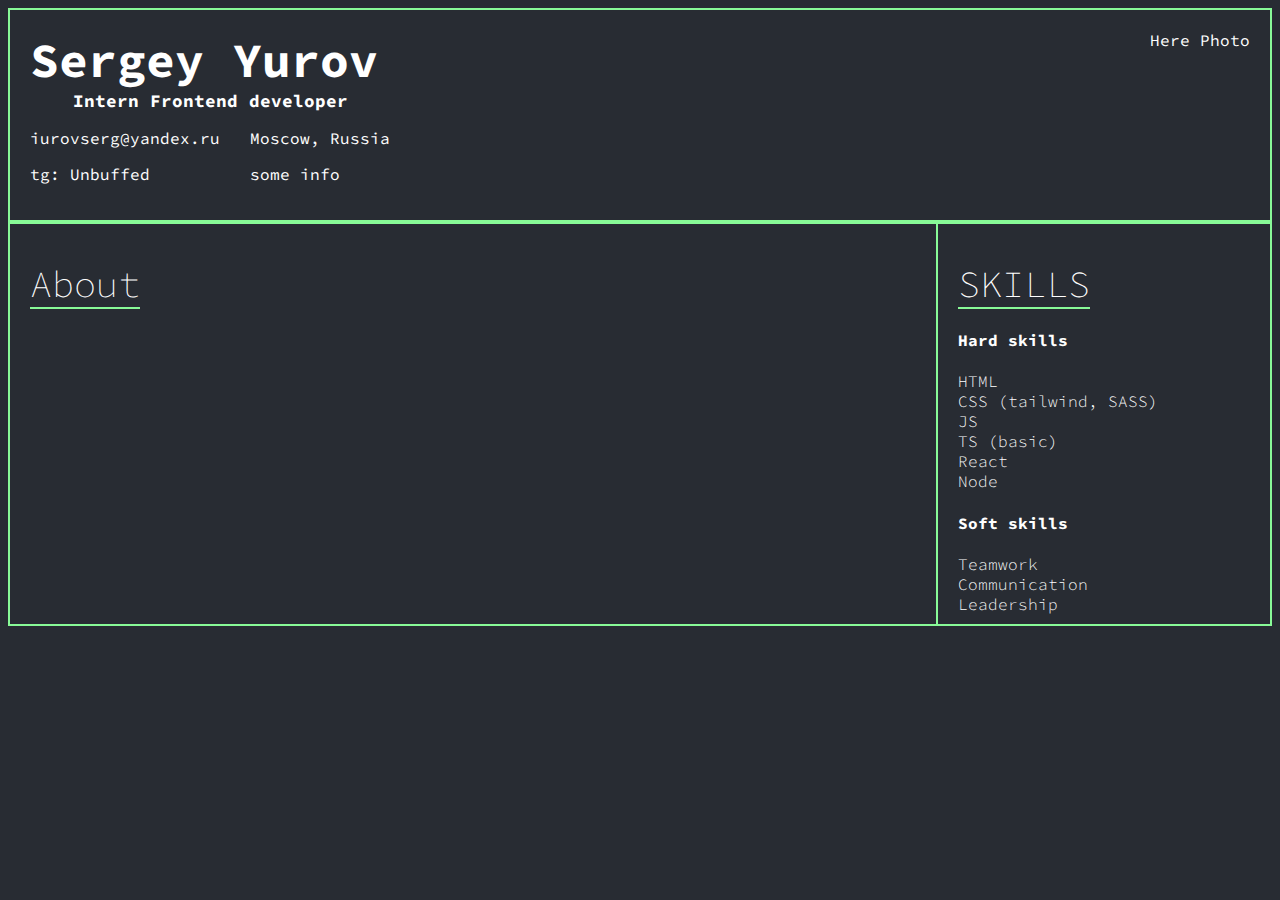
<file: index.html>
<!DOCTYPE html>
<html lang="en">
<head>
    <meta charset="UTF-8">
    <meta name="viewport" content="width=device-width, initial-scale=1.0">
    <link rel="preconnect" href="https://fonts.googleapis.com">
    <link rel="preconnect" href="https://fonts.gstatic.com" crossorigin>
    <link href="https://fonts.googleapis.com/css2?family=Orbitron:wght@400..900&family=Source+Code+Pro:ital,wght@0,200..900;1,200..900&display=swap" rel="stylesheet">
    <link rel="stylesheet" href="style.css">
    <title>This is cv?</title>
</head>
<body>
    <header class="flex centered container head_content">
        <div class="flex flex-col">
            <h2 class="name">Sergey Yurov</h2>
            <h3 class="job">Intern Frontend developer</h3>
            <div class="flex contacts">
                <div>
                    <p>iurovserg@yandex.ru</p>
                    <p>tg: Unbuffed</p>
                </div>
                <div>
                    <p>Moscow, Russia</p>
                    <p>some info</p>
                </div>
            </div>
        </div>
        <div>
            Here Photo
        </div>
    </header>
    <main class="container flex main_content">
        <div class="left_side">
            <h3 class="content_title"> About </h3>
            <div class="block_about">
                
            </div>
        </div>

        <div class="right_side">
            <h3 class="content_title ">SKILLS</h3>
            <div>
                <h4>Hard skills</h4>
                <ul class="skills_list">
                    <li>HTML</li>
                    <li>CSS (tailwind, SASS)</li>
                    <li>JS </li>
                    <li>TS (basic)</li>
                    <li>React</li>
                    <li>Node</li>
                </ul>
                <h4>Soft skills</h4>
                <ul class="skills_list">
                    <li>Teamwork</li>
                    <li>Communication</li>
                    <li>Leadership</li>
                </ul>
            </div>
        </div>
    </main>
</body>
</html>
</file>
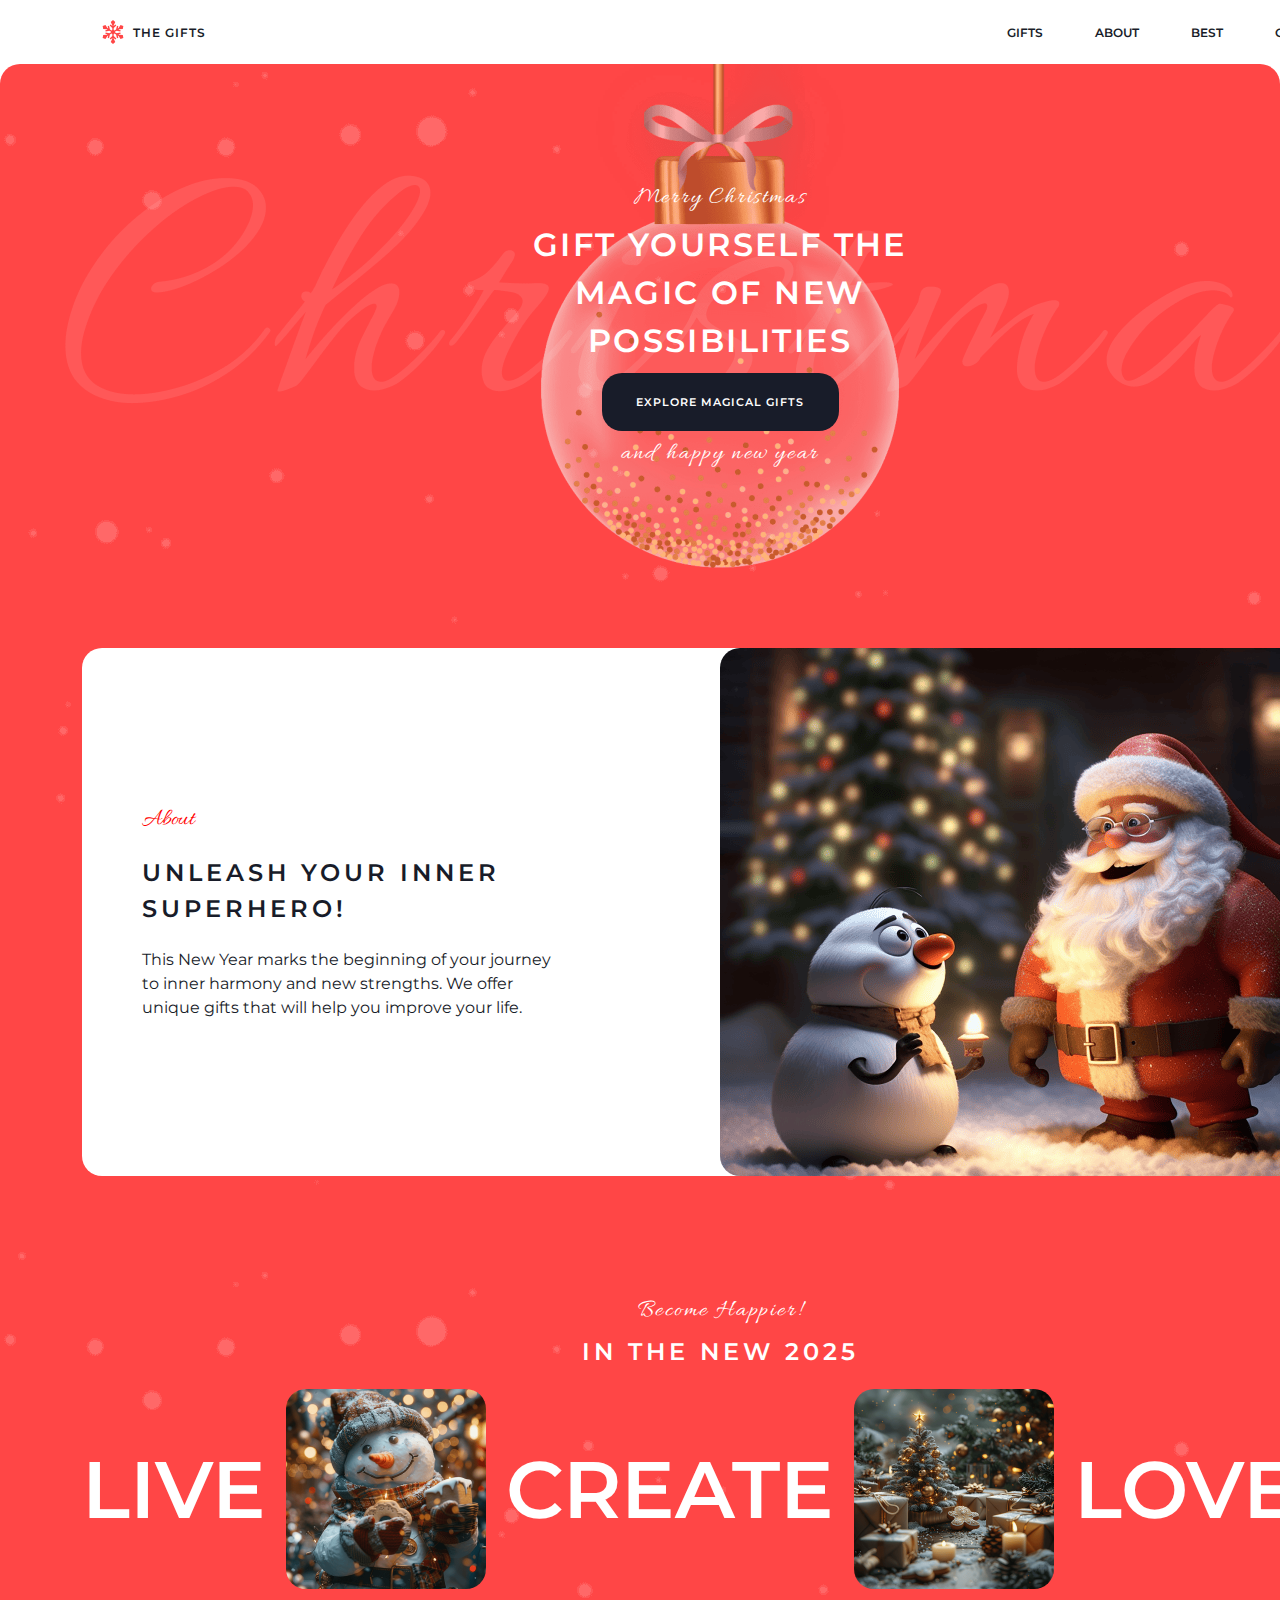
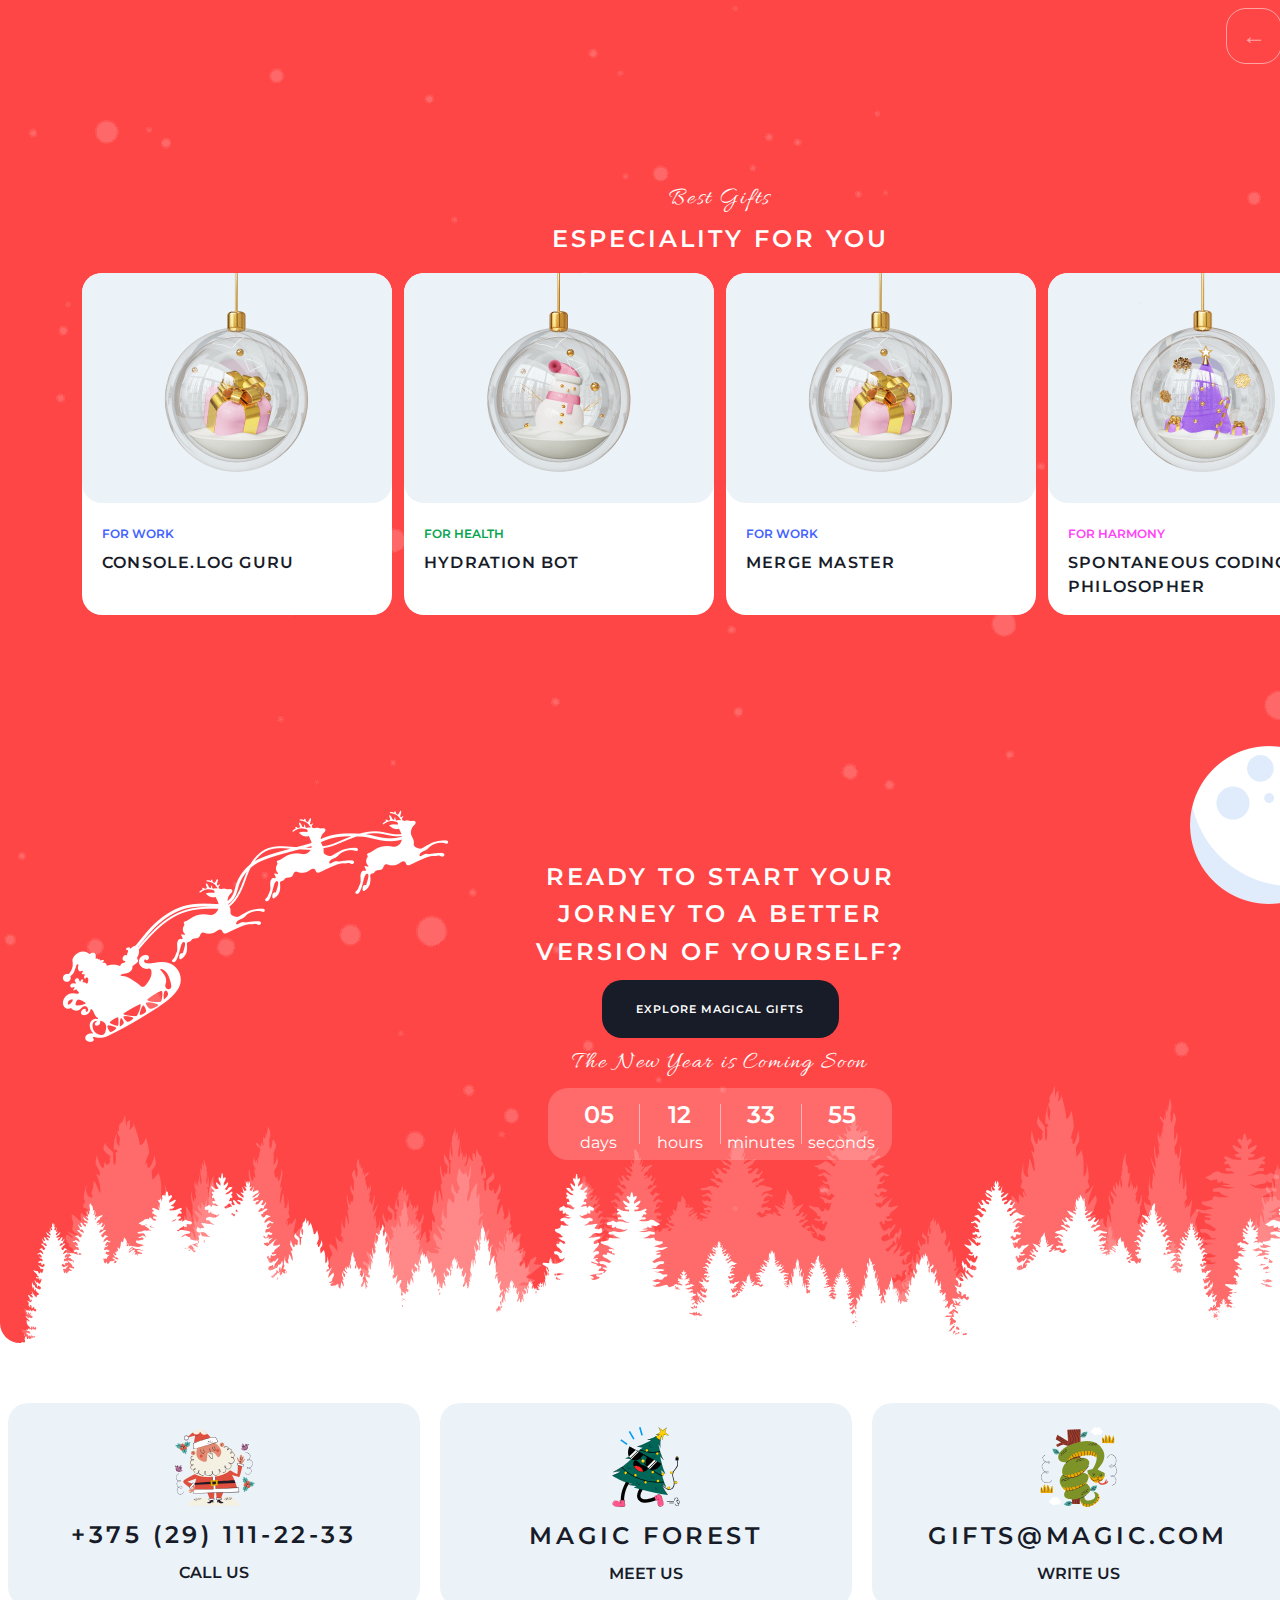
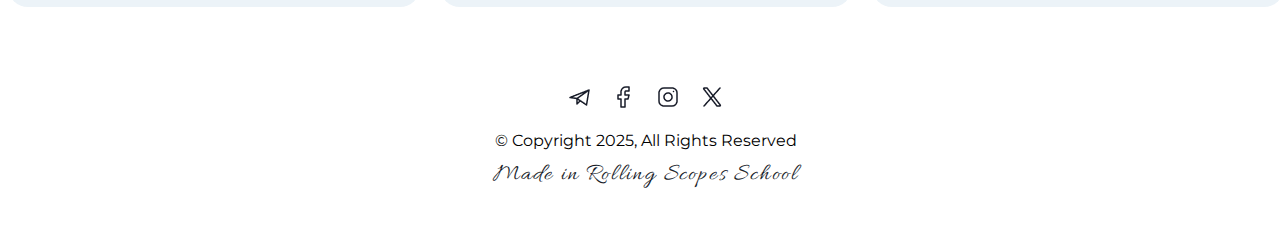
<file: christmas-shop/index.html>
<!DOCTYPE html>
<html lang="en">
  <head>
    <meta charset="UTF-8" >
    <meta name="viewport" content="width=device-width, initial-scale=1.0" >
    <link rel="preconnect" href="https://fonts.googleapis.com" >
    <link rel="preconnect" href="https://fonts.gstatic.com" crossorigin >
    <link
      href="https://fonts.googleapis.com/css2?family=Allura&family=Montserrat:ital,wght@0,100..900;1,100..900&family=Orbitron:wght@400..900&family=Source+Code+Pro:ital,wght@0,200..900;1,200..900&display=swap"
      rel="stylesheet"
    >
    <link rel="stylesheet" href="style.css" >
    <title>RSSchool | Christmas shop | Home</title>
    <link rel="icon" type="image/x-icon" href="./favicon.ico">
  </head>
  <body>
    <header>
      <div class="menu__container">
        <!-- Left side logo -->
        <a class="logo" href="#">
          <img src="public/images/snowflake.svg" alt="logo" >
          <p class="logo__text">THE GIFTS</p>
        </a>
        <!-- Right side menu  -->
        <ul class="menu__items">
          <li class="menu__item"><a href="./gifts/">GIFTS</a></li>
          <li class="menu__item"><a href="#about">ABOUT</a></li>
          <li class="menu__item"><a href="#best">BEST</a></li>
          <li class="menu__item"><a href="#contacts">CONTACTS</a></li>
        </ul>
      </div>
    </header>
    <main>
      <section class="hero">
        <div class="container">
          <p class="subtitle">Merry Christmas</p>
          <h1 class="title">GIFT YOURSELF THE MAGIC OF NEW POSSIBILITIES</h1>
          <a href="./gifts/" class="btn">Explore magical gifts</a>
          <p class="subtitle">and happy new year</p>
        </div>
      </section>
      <section id="about" class="about">
        <div class="about__content">
          <div class="about__text">
            <p class="about__subtitle">About</p>
            <h2 class="about__title title">Unleash your inner superhero!</h2>
            <p class="about__text_content">
              This New Year marks the beginning of your journey to inner harmony
              and new strengths. We offer unique gifts that will help you
              improve your life.
            </p>
          </div>
          <div class="about__img">
            <img
              class="about__img"
              src="./public/images/santa.png"
              alt="santa"
            >
          </div>
        </div>
      </section>
      <section class="slider">
        <div class="slider__content">
          <div class="slider__text_content">
            <p class="slider__subtitle subtitle">Become Happier!</p>
            <h2 class="slider__title">IN THE NEW 2025</h2>
          </div>
          <div class="slider__items">
            <div class="slider__item active">
              <p class="slider__item_text">LIVE</p>
              <img src="./public/images/snowman.png" alt="gift1" >
            </div>
            <div class="slider__item ">
              <p class="slider__item_text">CREATE</p>
              <img src="./public/images/christmas-trees.png" alt="gift2" >
            </div>
            <div class="slider__item">
              <p class="slider__item_text">LOVE</p>
              <img src="./public/images/christmas-tree-ball.png" alt="gift3" >
            </div>
            <div class="slider__item">
              <p class="slider__item_text">DREAM</p>
              <img src="./public/images/fairytale-house.png" alt="gift3" >
            </div>
          </div>
          <div class="slider__controls">
            <button class="slider__controls_prev" disabled>←</button>
            <button class="slider__controls_next">→</button>
          </div>
        </div>
      </section>
      <section id="best" class="gifts">
        <div class="gifts__content">
          <p class="gifts__subtitle subtitle">Best Gifts</p>
          <h2 class="gifts__title">ESPECIALITY FOR YOU</h2>
        </div>
        <div class="gifts__cards">
          <div class="gifts__card">
            <img src="./public/images/gift-for-work.png" alt="gift1" >
            <div class="gifts__card_info">
              <p class="gifts__card_tag work">for work</p>
              <p class="gifts__card_text">console.log guru</p>
            </div>
          </div>
          <div class="gifts__card">
            <img src="./public/images/gift-for-health.png" alt="gift2" >
            <div class="gifts__card_info">
              <p class="gifts__card_tag health">for health</p>
              <p class="gifts__card_text">hydration bot</p>
            </div>
          </div>
          <div class="gifts__card">
            <img src="./public/images/gift-for-work.png" alt="gift3" >
            <div class="gifts__card_info">
              <p class="gifts__card_tag work">for work</p>
              <p class="gifts__card_text">merge master</p>
            </div>
          </div>
          <div class="gifts__card">
            <img src="./public/images/gift-for-harmony.png" alt="gift4" >
            <div class="gifts__card_info">
              <p class="gifts__card_tag harmony">for harmony</p>
              <p class="gifts__card_text">spontaneous coding philosopher</p>
            </div>
          </div>
        </div>
      </section>
      <section id="CTA" class="cta">
        <div class="cta__content">
          <h2 class="cta__title">
            Ready to start your jorney to a better version of yourself?
          </h2>
          <a href="./gifts/" class="btn">Explore magical gifts</a>
          <p class="subtitle">The New Year is Coming Soon</p>
          <div class="cta__timer">
            <div class="timer__item">
              <p class="timer__item_number">05</p>
              <p class="timer__item_text">days</p>
            </div>
            <span class="divider"></span>
            <div class="timer__item">
              <p class="timer__item_number">12</p>
              <p class="timer__item_text">hours</p>
            </div>
            <span class="divider"></span>
            <div class="timer__item">
              <p class="timer__item_number">33</p>
              <p class="timer__item_text">minutes</p>
            </div>
            <span class="divider"></span>
            <div class="timer__item">
              <p class="timer__item_number">55</p>
              <p class="timer__item_text">seconds</p>
            </div>
          </div>
        </div>
      </section>
    </main>
    <footer>
      <div id="contacts" class="footer__content">
        <div class="footer__contacts">
          <a href="callto:+375(29)111-22-33" class="footer__contacts_item">
            <img
              class="footer__contacts_img"
              src="./public/images/Group.svg"
              alt="santa"
            >
            <p class="footer__contacts_number">+375 (29) 111-22-33</p>
            <p class="footer__contacts_text">CALL US</p>
          </a>
          <a
            target="_blank"
            href="https://maps.app.goo.gl/m94B1S5y2GJGujML7"
            class="footer__contacts_item"
          >
            <img
              class="footer__contacts_img"
              src="./public/images/christmas-tree.svg"
              alt="santa"
            >
            <p class="footer__contacts_number">MAGIC FOREST</p>
            <p class="footer__contacts_text">MEET US</p>
          </a>
          <a href="mailto:gifts@magic.com" class="footer__contacts_item">
            <img
              class="footer__contacts_img"
              src="./public/images/snake.svg"
              alt="santa"
            >
            <p class="footer__contacts_number">gifts@magic.com</p>
            <p class="footer__contacts_text">write us</p>
          </a>
        </div>
        <div class="footer__info">
          <div class="footer__links_social">
            <a href="#"><img src="./public/images/telegram.png" alt="tel" ></a>
            <a href="#"
              ><img src="./public/images/facebook.png" alt="facebook"
            ></a>
            <a href="#"
              ><img src="./public/images/instagram.png" alt="inst"
            ></a>
            <a href="#"><img src="./public/images/x.png" alt="x" ></a>
          </div>
          <p>© Copyright 2025, All Rights Reserved</p>
          <a href="https://rs.school/" class="subtitle school_link"
            >Made in Rolling Scopes School</a
          >
        </div>
      </div>
    </footer>
    <script src="./js.js"></script>
  </body>
</html>
</file>
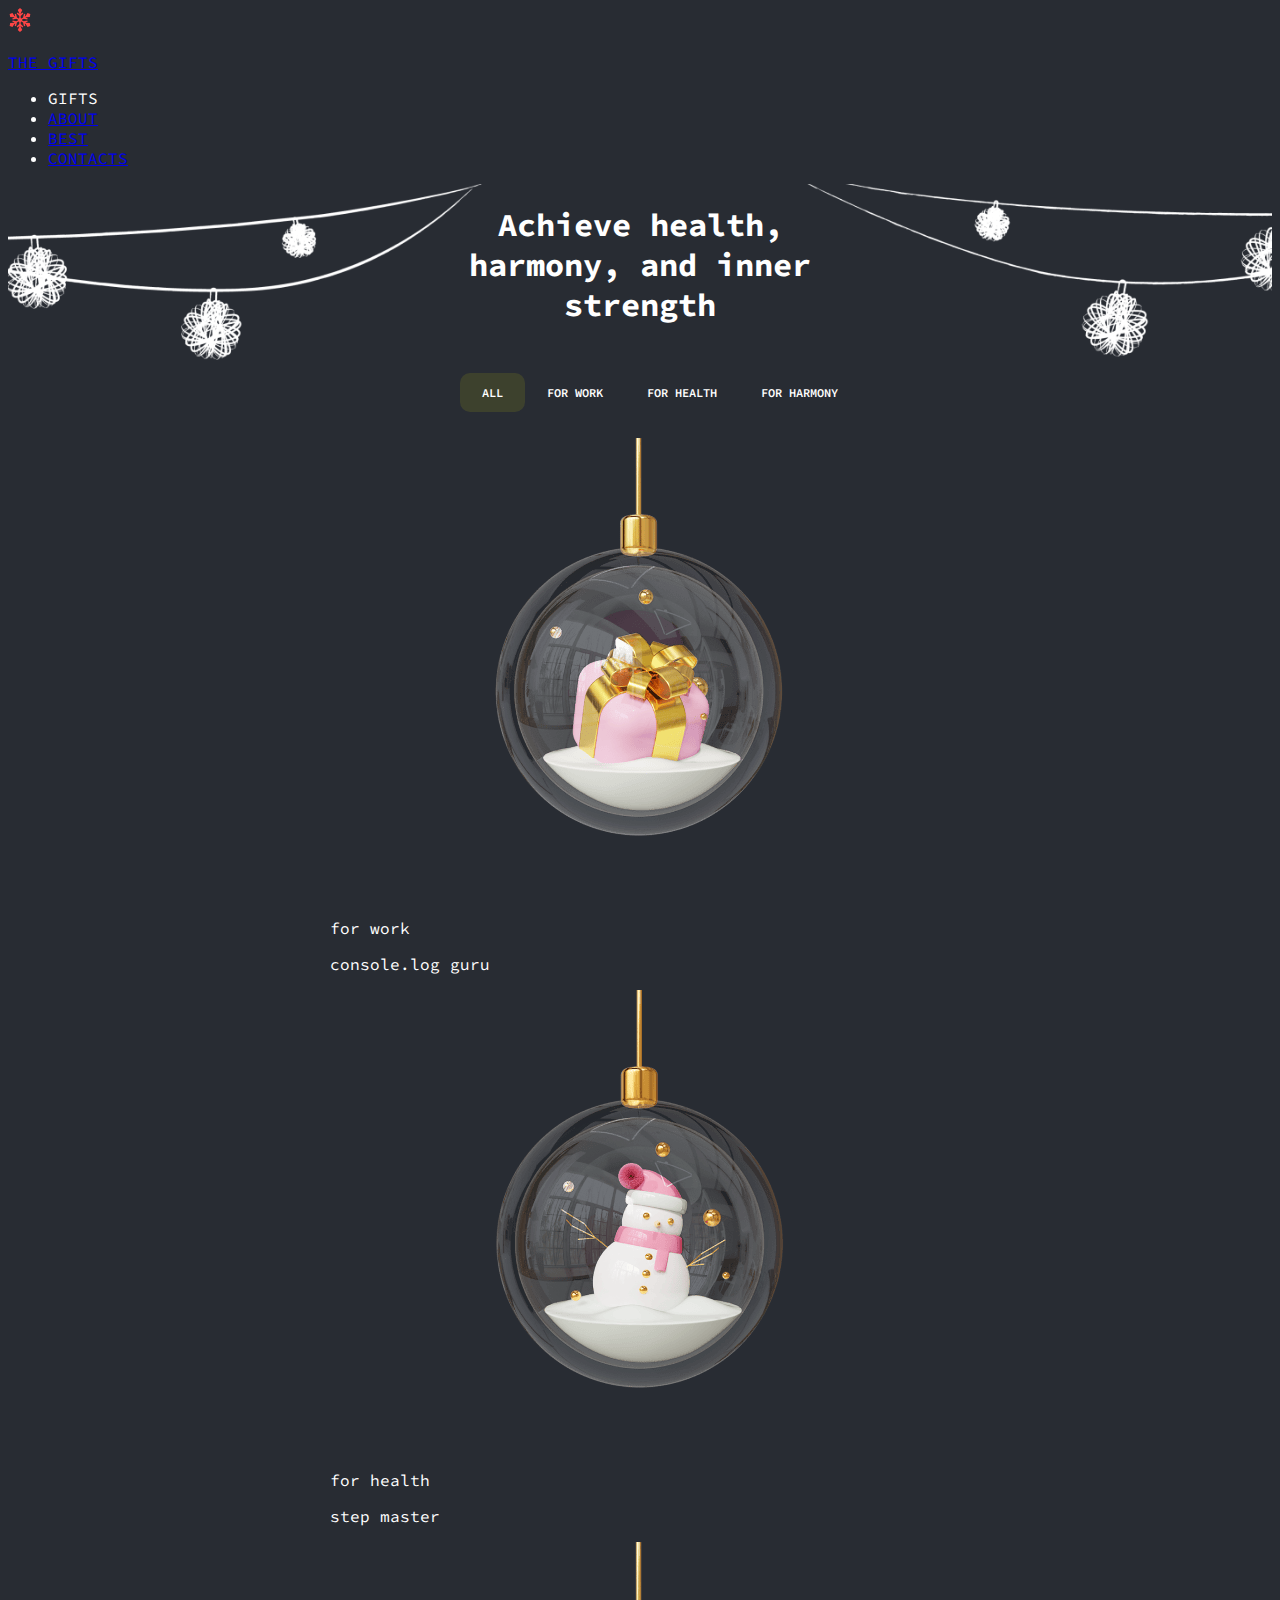
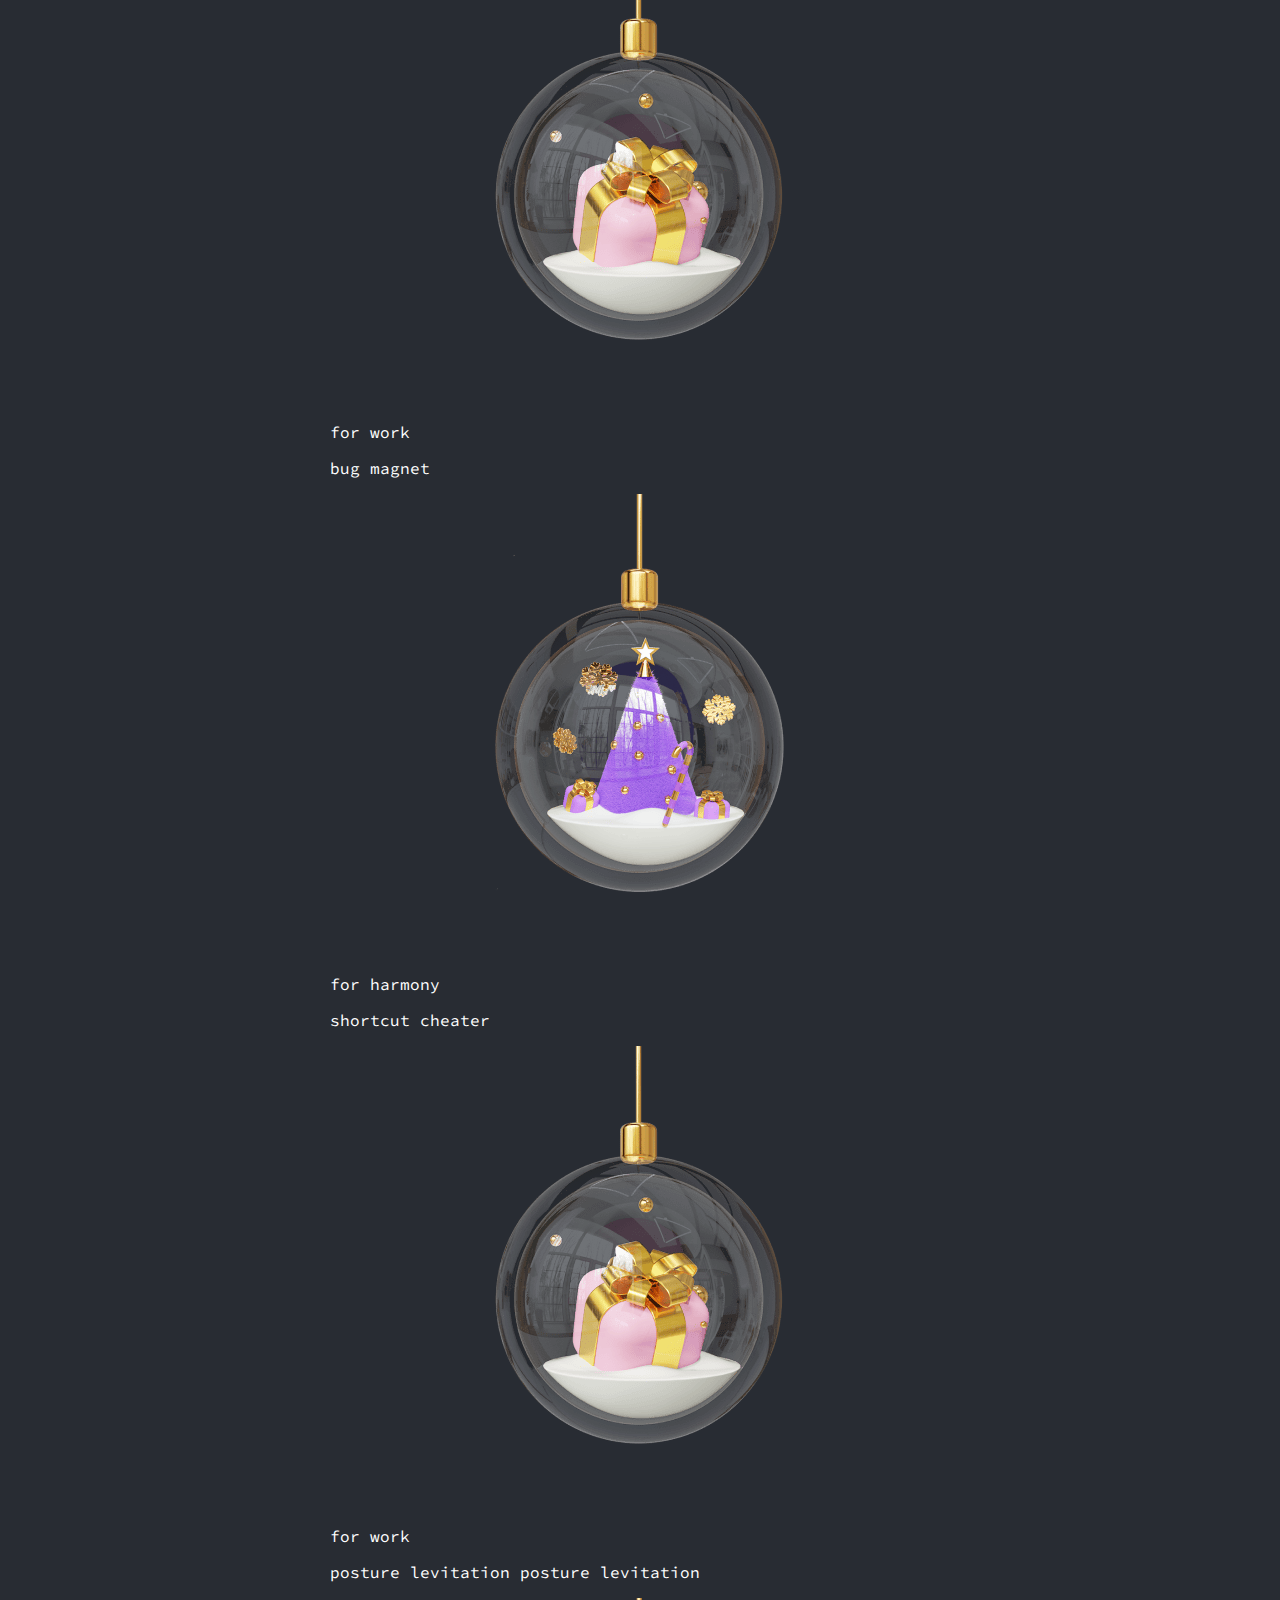
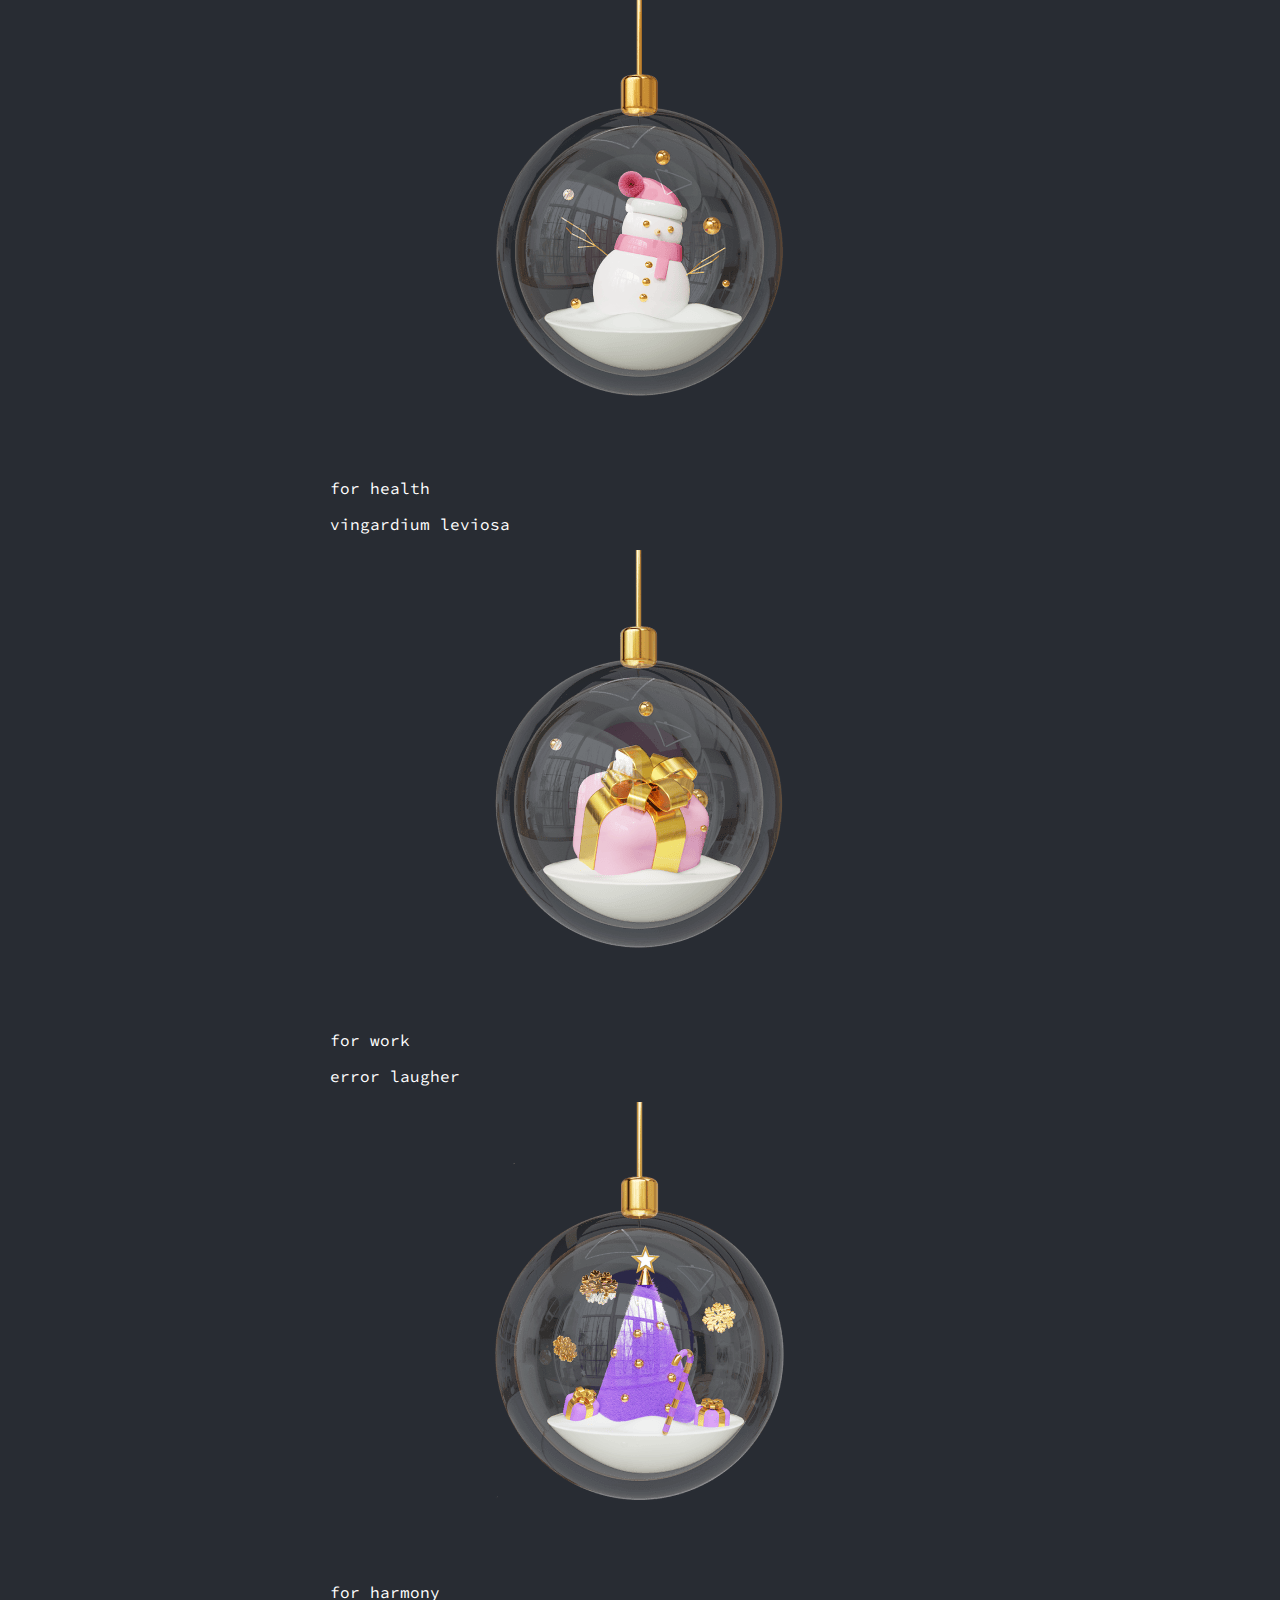
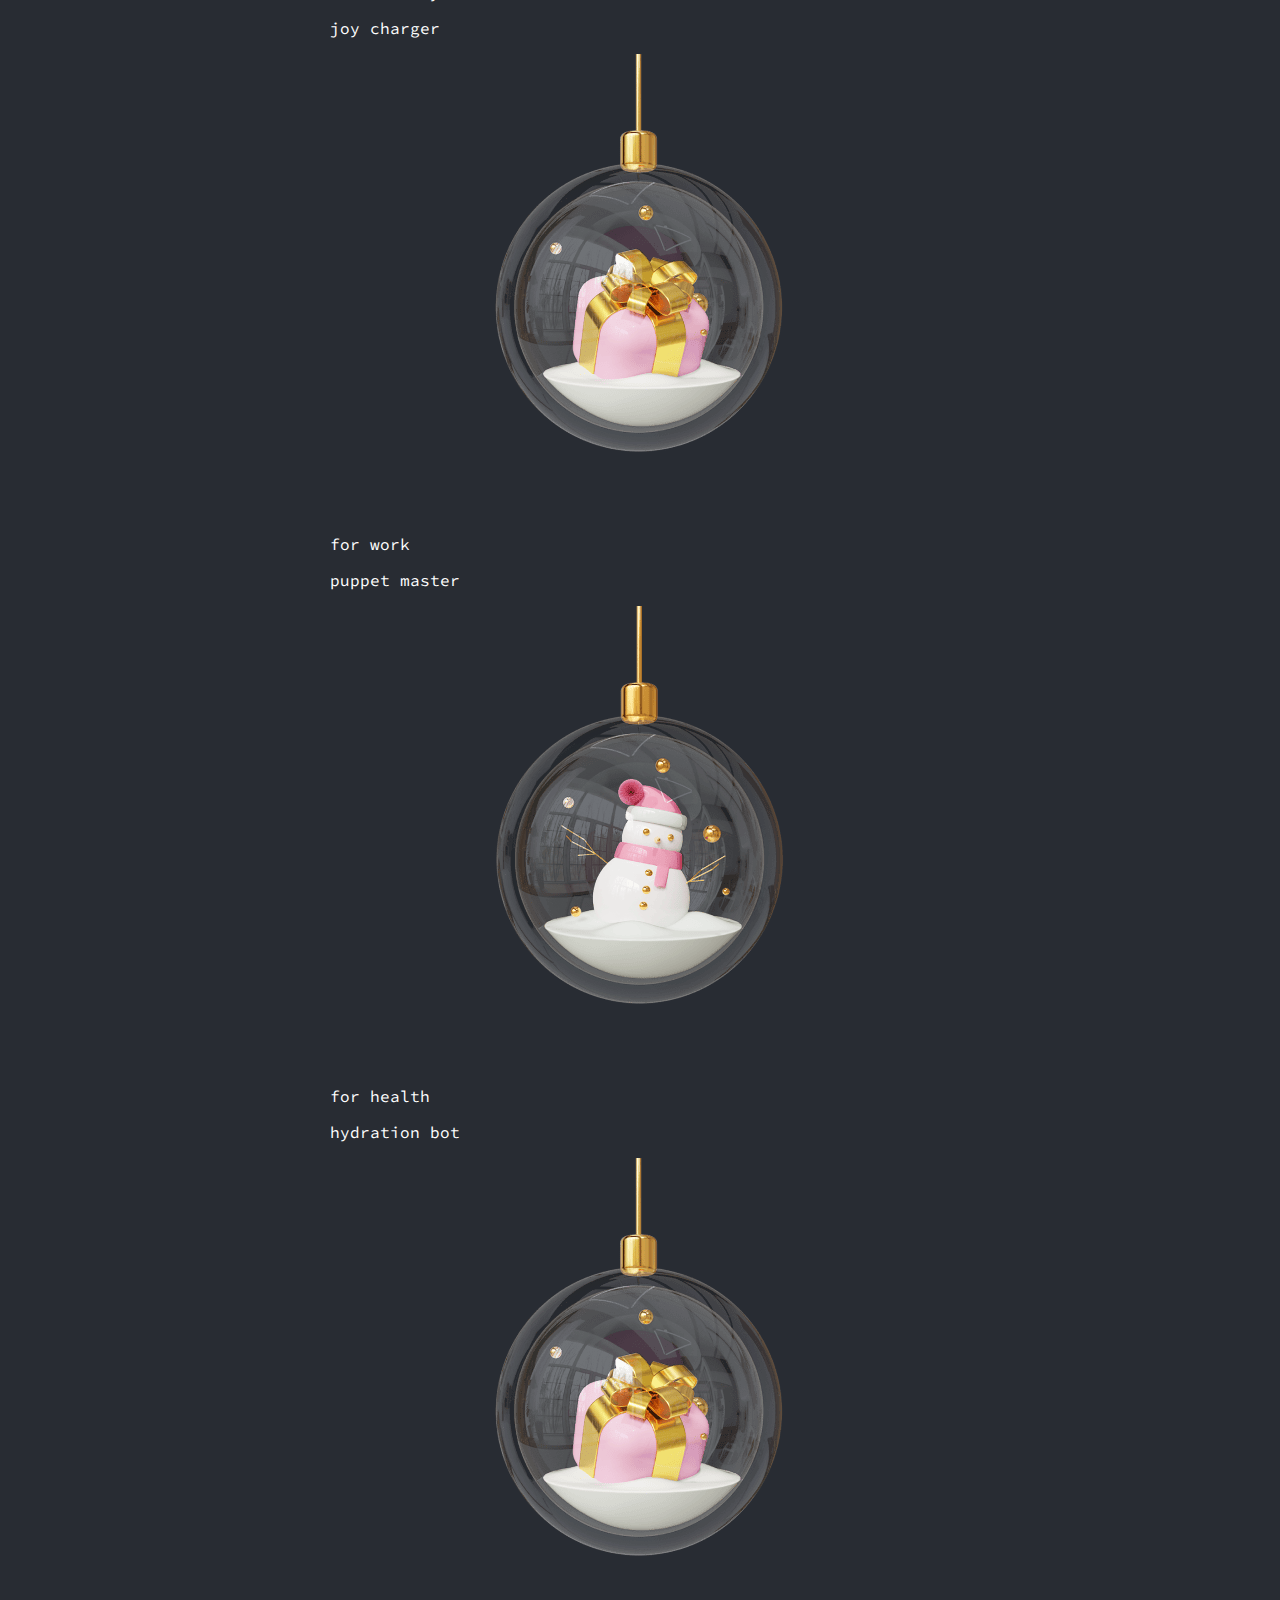
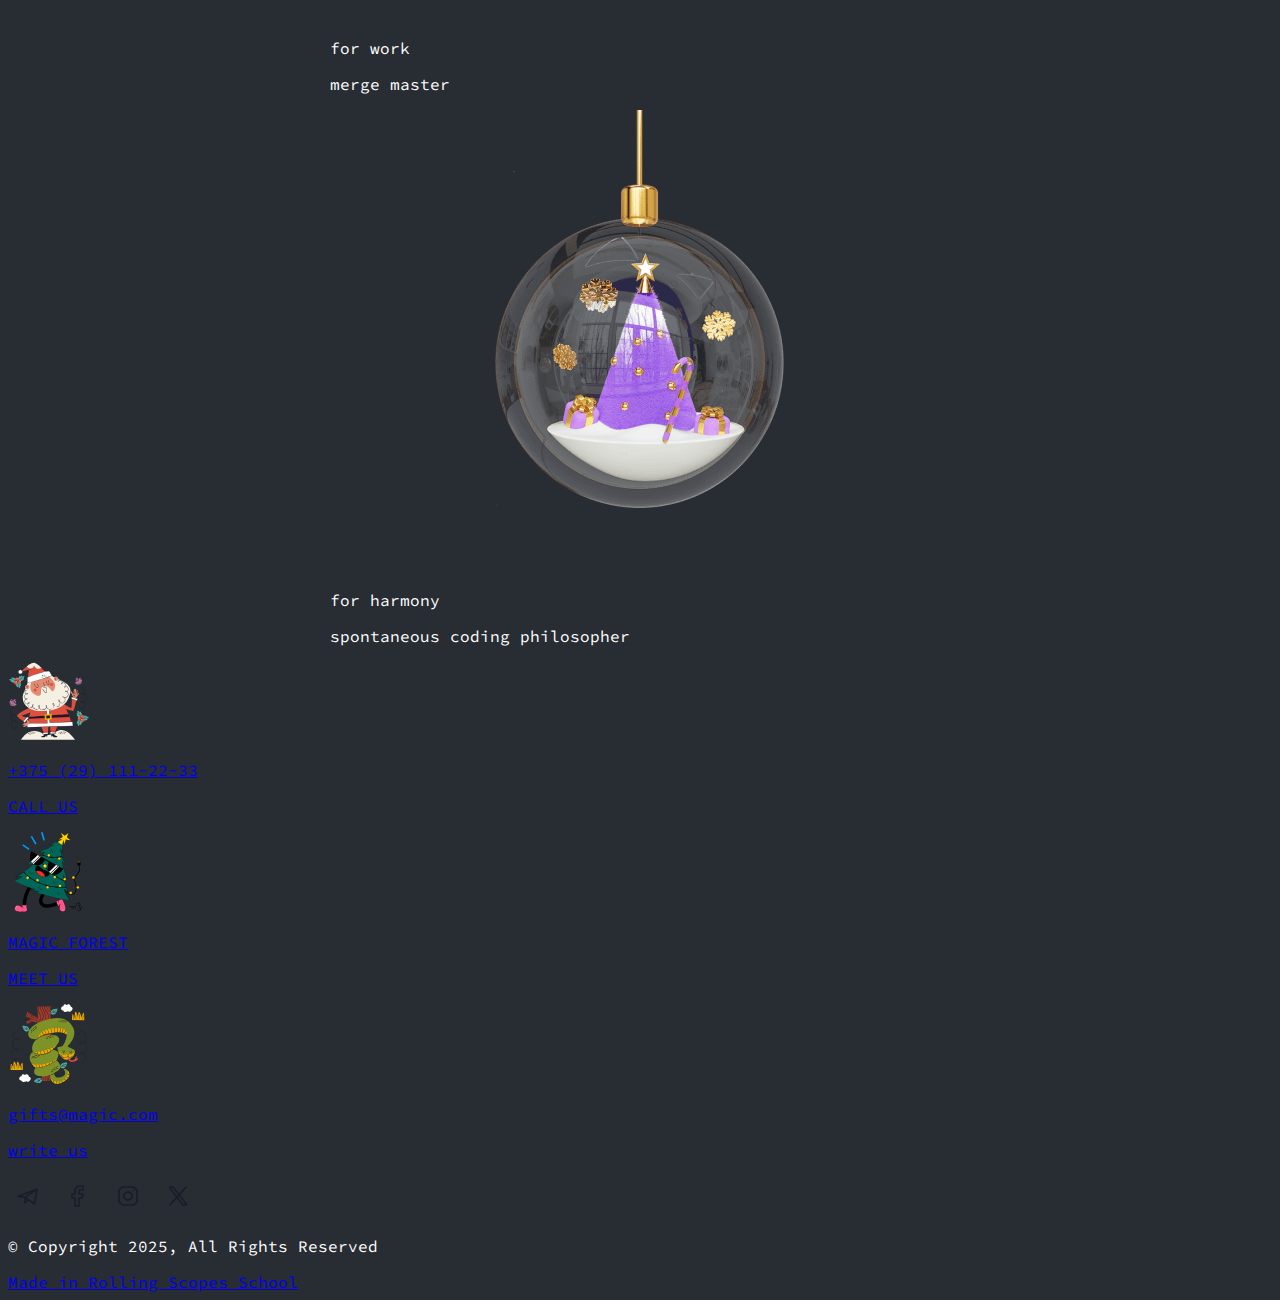
<file: gifts/index.html>
<!DOCTYPE html>
<html lang="en">
  <head>
    <meta charset="UTF-8" >
    <meta name="viewport" content="width=device-width, initial-scale=1.0" >
    <link rel="preconnect" href="https://fonts.googleapis.com" >
    <link rel="preconnect" href="https://fonts.gstatic.com" crossorigin >
    <link
      href="https://fonts.googleapis.com/css2?family=Allura&family=Montserrat:ital,wght@0,100..900;1,100..900&family=Orbitron:wght@400..900&family=Source+Code+Pro:ital,wght@0,200..900;1,200..900&display=swap"
      rel="stylesheet"
    >
    <link rel="stylesheet" href="/style.css" >
    <link rel="stylesheet" href="/gifts/gifts.css" >
    <title>RSSchool | Christmas shop | Gifts</title>
  </head>
  <body>
    <header>
      <div class="menu__container">
        <!-- Left side logo -->
        <a class="logo" href="index.html">
          <img src="/public/images/snowflake.svg" alt="logo" >
          <p class="logo__text">THE GIFTS</p>
        </a>
        <!-- Right side menu  -->
        <ul class="menu__items">
          <li class="menu__item active">GIFTS</li>
          <li class="menu__item"><a href="#about">ABOUT</a></li>
          <li class="menu__item"><a href="#best">BEST</a></li>
          <li class="menu__item"><a href="#contacts">CONTACTS</a></li>
        </ul>
      </div>
    </header>
    <main>
      <section class="gifts">
        <div class="content">
          <div class="gifts__content">
            <h1 class="title">Achieve health, harmony, and inner strength</h1>
          </div>
          <ul class="tab">
            <li class="tab__item active"><a href="#">All</a></li>
            <li class="tab__item"><a href="#">for work</a></li>
            <li class="tab__item"><a href="#">for health</a></li>
            <li class="tab__item"><a href="#">for harmony</a></li>
          </ul>
          <div class="gifts__cards">
            <div class="gifts__card">
              <img src="/public/images/gift-for-work.png" alt="gift1" >
              <div class="gifts__card_info">
                <p class="gifts__card_tag work">for work</p>
                <p class="gifts__card_text">console.log guru</p>
              </div>
            </div>
            <div class="gifts__card">
              <img src="/public/images/gift-for-health.png" alt="gift2" >
              <div class="gifts__card_info">
                <p class="gifts__card_tag health">for health</p>
                <p class="gifts__card_text">step master</p>
              </div>
            </div>
            <div class="gifts__card">
              <img src="/public/images/gift-for-work.png" alt="gift3" >
              <div class="gifts__card_info">
                <p class="gifts__card_tag work">for work</p>
                <p class="gifts__card_text">bug magnet</p>
              </div>
            </div>
            <div class="gifts__card">
              <img src="/public/images/gift-for-harmony.png" alt="gift4" >
              <div class="gifts__card_info">
                <p class="gifts__card_tag harmony">for harmony</p>
                <p class="gifts__card_text">shortcut cheater</p>
              </div>
            </div>
            <div class="gifts__card">
              <img src="/public/images/gift-for-work.png" alt="gift1" >
              <div class="gifts__card_info">
                <p class="gifts__card_tag work">for work</p>
                <p class="gifts__card_text">posture levitation posture levitation</p>
              </div>
            </div>
            <div class="gifts__card">
              <img src="/public/images/gift-for-health.png" alt="gift2" >
              <div class="gifts__card_info">
                <p class="gifts__card_tag health">for health</p>
                <p class="gifts__card_text">vingardium leviosa</p>
              </div>
            </div>
            <div class="gifts__card">
              <img src="/public/images/gift-for-work.png" alt="gift3" >
              <div class="gifts__card_info">
                <p class="gifts__card_tag work">for work</p>
                <p class="gifts__card_text">error laugher</p>
              </div>
            </div>
            <div class="gifts__card">
              <img src="/public/images/gift-for-harmony.png" alt="gift4" >
              <div class="gifts__card_info">
                <p class="gifts__card_tag harmony">for harmony</p>
                <p class="gifts__card_text">joy charger</p>
              </div>
            </div>
            <div class="gifts__card">
              <img src="/public/images/gift-for-work.png" alt="gift1" >
              <div class="gifts__card_info">
                <p class="gifts__card_tag work">for work</p>
                <p class="gifts__card_text">puppet master</p>
              </div>
            </div>
            <div class="gifts__card">
              <img src="/public/images/gift-for-health.png" alt="gift2" >
              <div class="gifts__card_info">
                <p class="gifts__card_tag health">for health</p>
                <p class="gifts__card_text">hydration bot</p>
              </div>
            </div>
            <div class="gifts__card">
              <img src="/public/images/gift-for-work.png" alt="gift3" >
              <div class="gifts__card_info">
                <p class="gifts__card_tag work">for work</p>
                <p class="gifts__card_text">merge master</p>
              </div>
            </div>
            <div class="gifts__card">
              <img src="/public/images/gift-for-harmony.png" alt="gift4" >
              <div class="gifts__card_info">
                <p class="gifts__card_tag harmony">for harmony</p>
                <p class="gifts__card_text">spontaneous coding philosopher</p>
              </div>
            </div>
          </div>
        </div>
      </section>
    </main>
    <footer>
      <div id="contacts" class="footer__content">
        <div class="footer__contacts">
          <a href="callto:+375(29)111-22-33" class="footer__contacts_item">
            <img
              class="footer__contacts_img"
              src="/public/images/Group.svg"
              alt="santa"
            >
            <p class="footer__contacts_number">+375 (29) 111-22-33</p>
            <p class="footer__contacts_text">CALL US</p>
          </a>
          <a
            target="_blank"
            href="https://maps.app.goo.gl/m94B1S5y2GJGujML7"
            class="footer__contacts_item"
          >
            <img
              class="footer__contacts_img"
              src="/public/images/christmas-tree.svg"
              alt="santa"
            >
            <p class="footer__contacts_number">MAGIC FOREST</p>
            <p class="footer__contacts_text">MEET US</p>
          </a>
          <a href="mailto:gifts@magic.com" class="footer__contacts_item">
            <img
              class="footer__contacts_img"
              src="/public/images/snake.svg"
              alt="santa"
            >
            <p class="footer__contacts_number">gifts@magic.com</p>
            <p class="footer__contacts_text">write us</p>
          </a>
        </div>
        <div class="footer__info">
          <div class="footer__links_social">
            <a href="#"><img src="/public/images/telegram.png" alt="tel" ></a>
            <a href="#"
              ><img src="/public/images/facebook.png" alt="facebook"
            ></a>
            <a href="#"
              ><img src="/public/images/instagram.png" alt="inst"
            ></a>
            <a href="#"><img src="/public/images/x.png" alt="x" ></a>
          </div>
          <p>© Copyright 2025, All Rights Reserved</p>
          <a href="https://rs.school/" class="subtitle school_link"
            >Made in Rolling Scopes School</a
          >
        </div>
      </div>
    </footer>
  </body>
</html>
</file>
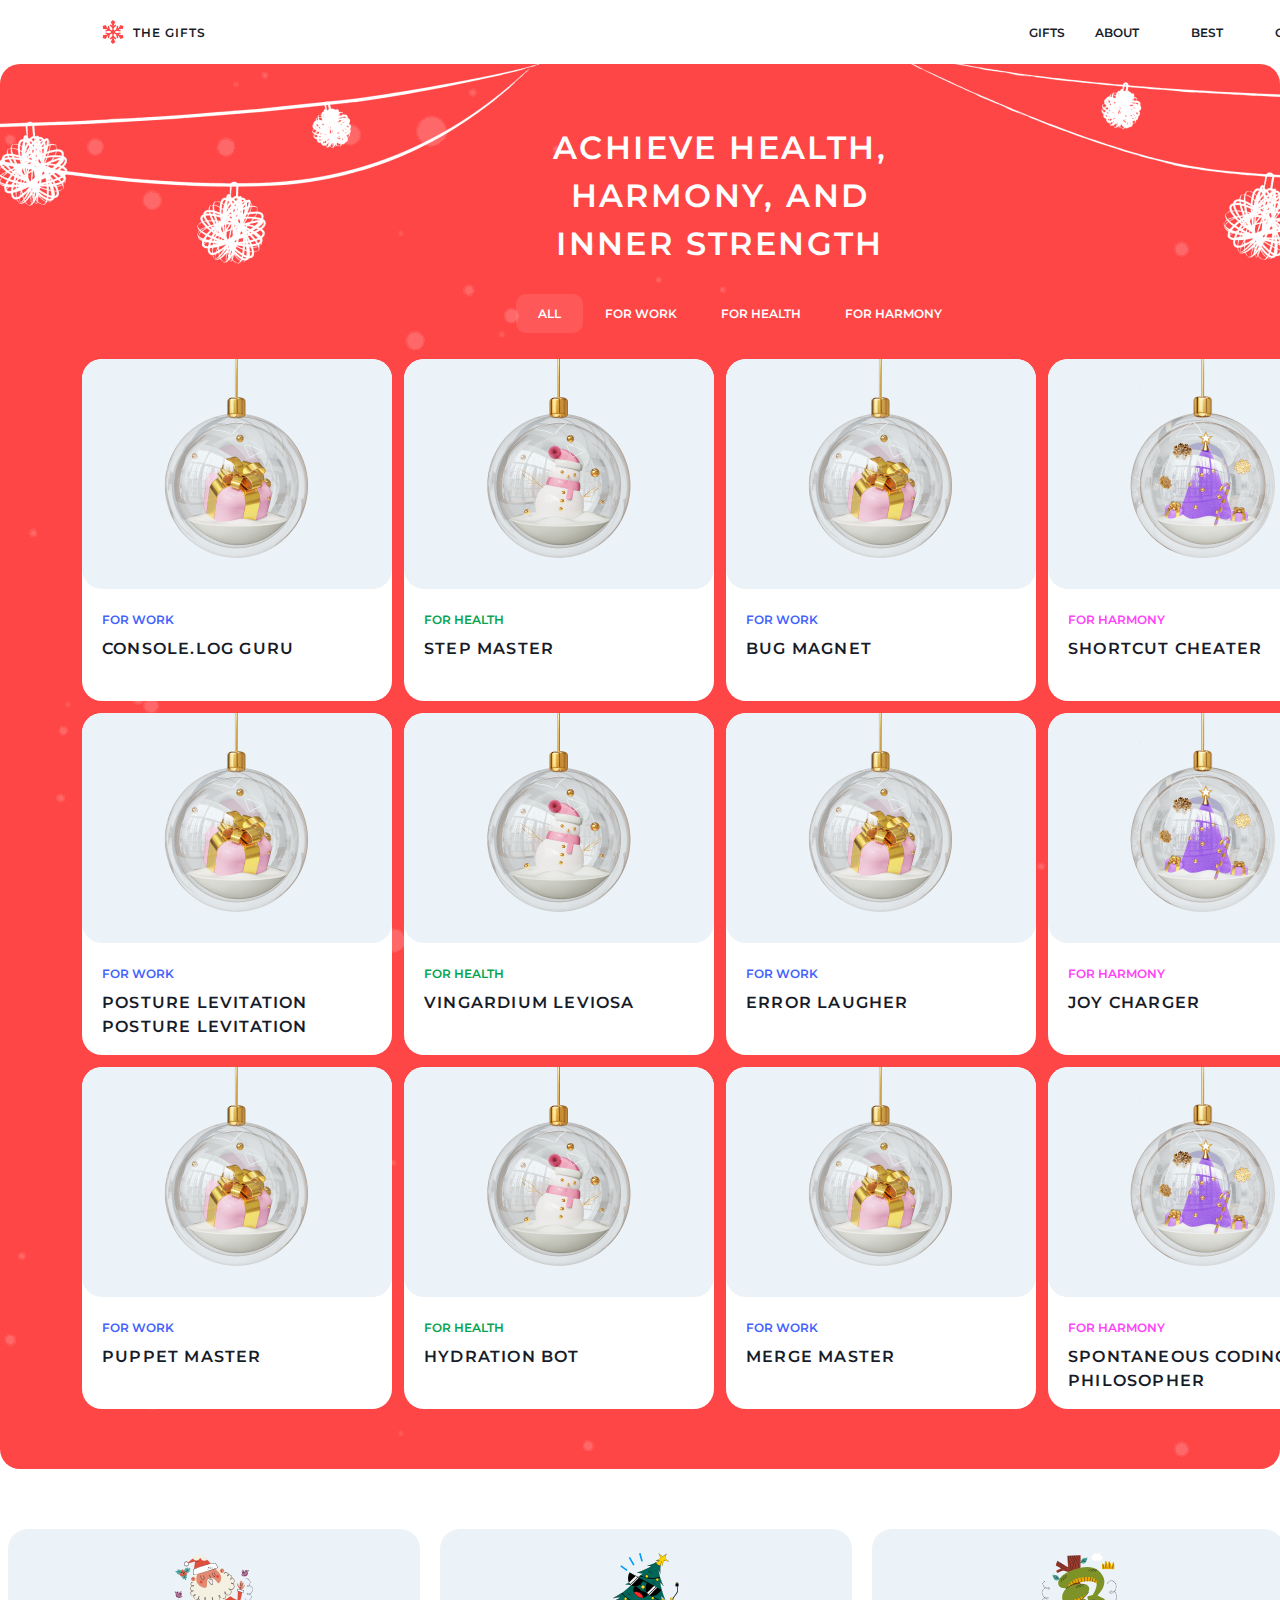
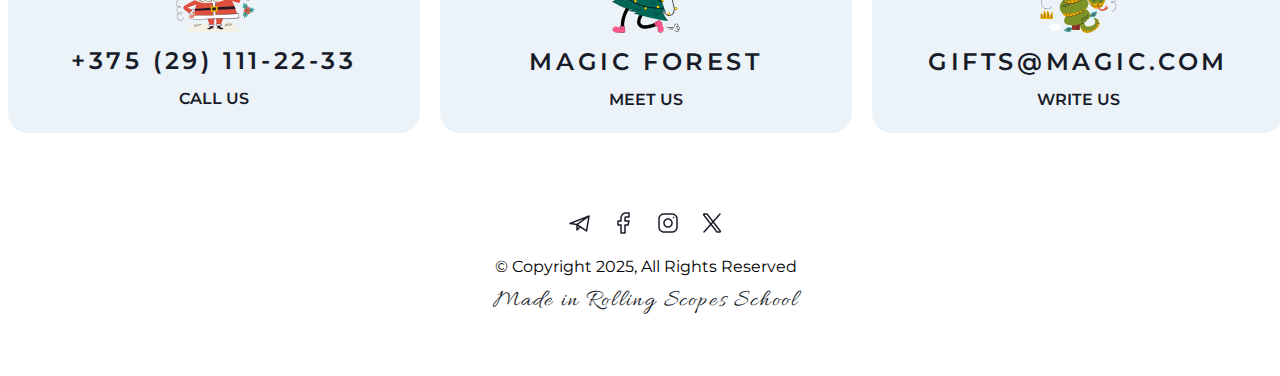
<file: christmas-shop/gifts/index.html>
<!DOCTYPE html>
<html lang="en">
  <head>
    <meta charset="UTF-8" >
    <meta name="viewport" content="width=device-width, initial-scale=1.0" >
    <link rel="preconnect" href="https://fonts.googleapis.com" >
    <link rel="preconnect" href="https://fonts.gstatic.com" crossorigin >
    <link
      href="https://fonts.googleapis.com/css2?family=Allura&family=Montserrat:ital,wght@0,100..900;1,100..900&family=Orbitron:wght@400..900&family=Source+Code+Pro:ital,wght@0,200..900;1,200..900&display=swap"
      rel="stylesheet"
    >
    <link rel="stylesheet" href="../style.css" >
    <link rel="stylesheet" href="gifts.css" >
    <title>RSSchool | Christmas shop | Gifts</title>
    <link rel="icon" type="image/x-icon" href="../favicon.ico">
  </head>
  <body>
    <header>
      <div class="menu__container">
        <!-- Left side logo -->
        <a class="logo" href="../">
          <img src="../public/images/snowflake.svg" alt="logo" >
          <p class="logo__text">THE GIFTS</p>
        </a>
        <!-- Right side menu  -->
        <ul class="menu__items">
          <li class="menu__item active">GIFTS</li>
          <li class="menu__item"><a href="#about">ABOUT</a></li>
          <li class="menu__item"><a href="#best">BEST</a></li>
          <li class="menu__item"><a href="#contacts">CONTACTS</a></li>
        </ul>
      </div>
    </header>
    <main>
      <section class="gifts">
        <div class="content">
          <div class="gifts__content">
            <h1 class="title">Achieve health, harmony, and inner strength</h1>
          </div>
          <ul class="tab">
            <li class="tab__item active"><a href="#">All</a></li>
            <li class="tab__item"><a href="#">for work</a></li>
            <li class="tab__item"><a href="#">for health</a></li>
            <li class="tab__item"><a href="#">for harmony</a></li>
          </ul>
          <div class="gifts__cards">
            <div class="gifts__card">
              <img src="../public/images/gift-for-work.png" alt="gift1" >
              <div class="gifts__card_info">
                <p class="gifts__card_tag work">for work</p>
                <p class="gifts__card_text">console.log guru</p>
              </div>
            </div>
            <div class="gifts__card">
              <img src="../public/images/gift-for-health.png" alt="gift2" >
              <div class="gifts__card_info">
                <p class="gifts__card_tag health">for health</p>
                <p class="gifts__card_text">step master</p>
              </div>
            </div>
            <div class="gifts__card">
              <img src="../public/images/gift-for-work.png" alt="gift3" >
              <div class="gifts__card_info">
                <p class="gifts__card_tag work">for work</p>
                <p class="gifts__card_text">bug magnet</p>
              </div>
            </div>
            <div class="gifts__card">
              <img src="../public/images/gift-for-harmony.png" alt="gift4" >
              <div class="gifts__card_info">
                <p class="gifts__card_tag harmony">for harmony</p>
                <p class="gifts__card_text">shortcut cheater</p>
              </div>
            </div>
            <div class="gifts__card">
              <img src="../public/images/gift-for-work.png" alt="gift1" >
              <div class="gifts__card_info">
                <p class="gifts__card_tag work">for work</p>
                <p class="gifts__card_text">posture levitation posture levitation</p>
              </div>
            </div>
            <div class="gifts__card">
              <img src="../public/images/gift-for-health.png" alt="gift2" >
              <div class="gifts__card_info">
                <p class="gifts__card_tag health">for health</p>
                <p class="gifts__card_text">vingardium leviosa</p>
              </div>
            </div>
            <div class="gifts__card">
              <img src="../public/images/gift-for-work.png" alt="gift3" >
              <div class="gifts__card_info">
                <p class="gifts__card_tag work">for work</p>
                <p class="gifts__card_text">error laugher</p>
              </div>
            </div>
            <div class="gifts__card">
              <img src="../public/images/gift-for-harmony.png" alt="gift4" >
              <div class="gifts__card_info">
                <p class="gifts__card_tag harmony">for harmony</p>
                <p class="gifts__card_text">joy charger</p>
              </div>
            </div>
            <div class="gifts__card">
              <img src="../public/images/gift-for-work.png" alt="gift1" >
              <div class="gifts__card_info">
                <p class="gifts__card_tag work">for work</p>
                <p class="gifts__card_text">puppet master</p>
              </div>
            </div>
            <div class="gifts__card">
              <img src="../public/images/gift-for-health.png" alt="gift2" >
              <div class="gifts__card_info">
                <p class="gifts__card_tag health">for health</p>
                <p class="gifts__card_text">hydration bot</p>
              </div>
            </div>
            <div class="gifts__card">
              <img src="../public/images/gift-for-work.png" alt="gift3" >
              <div class="gifts__card_info">
                <p class="gifts__card_tag work">for work</p>
                <p class="gifts__card_text">merge master</p>
              </div>
            </div>
            <div class="gifts__card">
              <img src="../public/images/gift-for-harmony.png" alt="gift4" >
              <div class="gifts__card_info">
                <p class="gifts__card_tag harmony">for harmony</p>
                <p class="gifts__card_text">spontaneous coding philosopher</p>
              </div>
            </div>
          </div>
        </div>
      </section>
    </main>
    <footer>
      <div id="contacts" class="footer__content">
        <div class="footer__contacts">
          <a href="callto:+375(29)111-22-33" class="footer__contacts_item">
            <img
              class="footer__contacts_img"
              src="../public/images/Group.svg"
              alt="santa"
            >
            <p class="footer__contacts_number">+375 (29) 111-22-33</p>
            <p class="footer__contacts_text">CALL US</p>
          </a>
          <a
            target="_blank"
            href="https://maps.app.goo.gl/m94B1S5y2GJGujML7"
            class="footer__contacts_item"
          >
            <img
              class="footer__contacts_img"
              src="../public/images/christmas-tree.svg"
              alt="santa"
            >
            <p class="footer__contacts_number">MAGIC FOREST</p>
            <p class="footer__contacts_text">MEET US</p>
          </a>
          <a href="mailto:gifts@magic.com" class="footer__contacts_item">
            <img
              class="footer__contacts_img"
              src="../public/images/snake.svg"
              alt="santa"
            >
            <p class="footer__contacts_number">gifts@magic.com</p>
            <p class="footer__contacts_text">write us</p>
          </a>
        </div>
        <div class="footer__info">
          <div class="footer__links_social">
            <a href="#"><img src="../public/images/telegram.png" alt="tel" ></a>
            <a href="#"
              ><img src="../public/images/facebook.png" alt="facebook"
            ></a>
            <a href="#"
              ><img src="../public/images/instagram.png" alt="inst"
            ></a>
            <a href="#"><img src="../public/images/x.png" alt="x" ></a>
          </div>
          <p>© Copyright 2025, All Rights Reserved</p>
          <a href="https://rs.school/" class="subtitle school_link"
            >Made in Rolling Scopes School</a
          >
        </div>
      </div>
    </footer>
  </body>
</html>
</file>
<file: style.css>
body {
    background-color: #282c33;
    color: white;
    font-family: "Source Code Pro", serif;
}

.container {
    max-width: 1280px;
    position: relative;
    margin: 0 auto;
}

.flex {
    display: flex;
}
.centered{
    justify-content: space-between;
}
.flex-col {
    flex-direction: column;
}

.name {
    margin: 0;
    font-size: 3em;
}

.contacts {
    gap: 30px
}

.job {
    margin: 0;
    font-size: 1.1em;
    text-align: center;
}

.container {
    
}

.head_content  {
    border: 2px solid #88fa97;
    padding: 20px;
}

.main_content {
    justify-content: space-between;
    border: solid 2px #88fa97;
    padding: 0 20px;
    height: 400px;
}

.left_side {
    width: 100%;
}

.right_side {
    flex-basis: 30%;
    border-left: solid 2px #88fa97;
    padding: 0 20px;
}

.content_title {
    font-size: 2.3em;
    font-weight: 200;
    display: block;
    width: max-content;
    margin-bottom: 0;
}

.content_title::after {
    content: '';
    background-color: #88fa97;
    height: 2px;
    display: block;
}

.skills_list {
    list-style: none;
    font-weight: 300;
    padding: 0;
    margin: 0;
    gap: 10px;
}
</file>
<file: christmas-shop/style.css>
html {
  scroll-behavior: smooth;
}
body {
  margin: 0 auto;
  font-family: "Montserrat", sans-serif;
}
main {
  background: #ff4646;
  background-image: url("public/images/bg-snow.png");
  border-radius: 20px;
  color: white;
}

h1,
h2,
h3,
h4,
h5,
h6,
p {
  margin: 0;
  padding: 0;
}

/*HEADER SECTION*/

header {
  width: 1440px;
  margin: 0 auto;
  padding: 0 8px;
}

.menu__container {
  display: flex;
  justify-content: space-between;
  width: 1276px;
  margin: 0 auto;
  padding: 0 12px;
  align-items: center;
  height: 64px;
}

.logo {
  display: flex;
  align-items: center;
  width: 141px;
  padding: 8px 11px;
  gap: 8px;
  text-decoration: none;
  color: #181c29;
}

.logo__text {
  font-weight: 600;
  font-size: 12px;
  letter-spacing: 1px;
}

.menu__items {
  display: flex;
  list-style: none;
  align-items: center;
  justify-content: space-between;
  gap: 8px;
  color: #181c29;
  font-weight: 600;
  font-size: 12px;
  user-select: none;
}

.menu__item a {
  display: block;
  padding: 12px 22px;
  text-decoration: none;
  color: #181c29;
  border-radius: 10px;
}

.menu__item a:hover {
  background: rgba(255, 70, 70, 0.1);
  color: #ff4646;
  transition: all 0.5s ease-in-out
}


/*MAIN SECTION*/

section {
  width: 1440px;
  margin: 0 auto;
}

.hero {
  background: url("public/images/bg-ball.png") no-repeat center;
  background-size: cover;
  height: 524px;
  display: flex;
  justify-content: center;
  align-items: center;
}

.container {
  width: 435px;
  display: flex;
  flex-direction: column;
  align-items: center;
  gap: 8px;
  text-align: center;
}

.subtitle {
  font-family: "Allura", sans-serif;
  font-size: 24px;
  font-weight: 400;
  letter-spacing: 0.075em;
}

.title {
  font-weight: 600;
  font-size: 32px;
  line-height: 150%;
  letter-spacing: 0.075em;
  text-transform: uppercase;
}

.btn {
  display: block;
  padding: 22px 32px;
  text-decoration: none;
  color: white;
  font-size: 11px;
  font-weight: 600;
  background-color: #181c29;
  border-radius: 20px;
  width: 173px;
  text-transform: uppercase;
  text-align: center;
  letter-spacing: 1px;
}

.btn:hover {
  background-color: white;
  color: #181c29;
  transition: all 0.5s ease;
}

/*ABOUT SECTION */

.about {
  height: 648px;
  display: flex;
  justify-content: center;
  align-items: center;
}

.about__content {
  display: flex;
  background-color: white;
  border-radius: 20px;
  width: 1276px;
  align-items: center;
  justify-content: space-between;
  height: 528px;
}

.about__text {
  /* padding: 0 60px; */
  width: 426px;
  display: flex;
  flex-direction: column;
  gap: 20px;
  padding: 0 60px;
}

.about__text_content {
  font-weight: 400;
  font-size: 16px;
  line-height: 24px;
  color: #181c29;
}

.about__img {
  height: 100%;
  border-radius: 20px;
}

.about__subtitle {
  font-family: "Allura", sans-serif;
  font-size: 24px;
  font-weight: 400;
  color: red;
}

.about__title {
  font-weight: 600;
  font-size: 24px;
  line-height: 36.5px;
  color: #181c29;
  text-transform: uppercase;
  letter-spacing: 4px;
}

/*SLIDER SECTION*/

.slider {
  display: flex;
  flex-direction: column;
  align-items: center;
  padding: 60px 0;
}

.slider__content {
  display: flex;
  flex-direction: column;
  justify-content: space-between;
  width: 1276px;
  height: 368px;
  border-radius: 20px;
  overflow: hidden;
}

.slider__text_content {
  display: flex;
  flex-direction: column;
  align-items: center;
  gap: 8px;
}

.slider__items {
  display: flex;
  gap: 20px; 
  transition: all 0.5s ease-in-out;
  width: 1900px;
}
.slider__item {
  display: flex;
  align-items: center;
  gap: 20px;
}

.slider__item img {
  height: 200px;
  border-radius: 20px;
}

.slider__item_text {
  font-size: 24px;
  font-weight: 600;
  font-size: 80px;
}
.slider__title {
  font-size: 24px;
  font-weight: 600;
  margin: 0;
  line-height: 36.5px;
  letter-spacing: 4px;
}

.slider__controls {
  height: 56px;
  display: flex;
  justify-content: flex-end;
  gap: 20px;
}

.slider__controls button {
  background: transparent;
  border-radius: 20px;
  width: 56px;
  font-size: 24px;
  border: 1px solid white;
  color: white;
  cursor: pointer;
  font-weight: 600;
}

.slider__controls button:disabled {
  opacity: 0.5;
  cursor: default;
}

.slider__controls button:disabled:hover {
  background: transparent;
  color: white;
}

.slider__controls button:hover {
  background: white;
  color: #ff4646;
  transition: all 0.5s ease
}

/* BEST GIFTS SECTION*/

.gifts {
  display: flex;
  flex-direction: column;
  align-items: center;
  padding: 60px 0;
  gap: 20px;
}

.gifts__content {
  display: flex;
  flex-direction: column;
  align-items: center;
  gap: 10px;
}

.gifts__title {
  font-size: 24px;
  font-weight: 600;
  letter-spacing: 3px;
}
.gifts__cards {
  display: flex;
  flex-wrap: wrap;
  gap: 12px;
  width: 1276px;
  justify-content: space-between;
}

.gifts__card {
  display: flex;
  flex-direction: column;
  align-items: center;
  gap: 10px;
  background-color: white;
  border-radius: 20px;
  height: 342px;
  cursor: pointer;
}

.gifts__card:hover .gifts__card_text {
  transition: all 0.5s ease;
  color: #ff4646;
}

.gifts__card img {
  height: 230px;
  background-color: #ecf3f8;
  margin: 0;
  border-radius: 20px;
}

.gifts__card_info {
  display: flex;
  flex-direction: column;
  font-size: 12px;
  font-weight: 600;
  text-transform: uppercase;
  gap: 10px;
  width: 270px;
  padding: 13px 8px;
}

.gifts__card_text {
  font-weight: 600;
  font-size: 16px;
  line-height: 24px;
  letter-spacing: 0.075em;
  color: #181c29;
  overflow-wrap:break-word;
}

.work {
  color: #4361FF;
}

.health {
  color: #06A44F;
}

.harmony {
  color: #FF43F7;
}

.cta {
  color: white;
  height: 668px;
  background: url("./public/images/bg-forest.png") no-repeat;
  background-size: contain;
  display: flex;
  justify-content: center;
  align-items: center;
}

.cta__container {
  padding: 60px 0;
}

.cta__content {
  display: flex;
  flex-direction: column;
  align-items: center;
  justify-content: center;
  width: 426px;
  gap: 10px;
}

.cta__title {
  font-size: 24px;
  font-weight: 600;
  line-height: 37.5px;
  letter-spacing: 3px;
  text-transform: uppercase;
  text-align: center;
}

.cta__timer {
  display: flex;
  background: rgba(255, 255, 255, 0.2);
  border-radius: 20px;
  width: 344px;
  align-items: center;
  margin: 0 auto;
  justify-content: center;
  height: 72px;
}

.timer__item {
  display: flex;
  flex-direction: column;
  align-items: center;
  justify-content: center;
  width: 80px;
  padding: 15px 0;
}

.timer__item_number {
  font-weight: 600;
  font-size: 24px;
  line-height: 36.5px;
  margin: 0;
}

.timer__item_text {
  margin: 0;
  font-size: 16px;
}

.divider {
  width: 1px;
  height: 40px;
  background-color: rgba(255, 255, 255, 0.5);
}

/*FOOTER SECTION*/

.footer__content {
  margin: auto;
  text-align: center;
  width: 1276px;
  padding: 60px 8px;
  display: flex;
  flex-direction: column;
  gap: 70px;
}

.footer__contacts {
  display: flex;
  justify-content: center;
  gap: 20px;
}

.footer__contacts_item {
  background-color: #ecf3f8;
  border-radius: 20px;
  display: flex;
  flex-direction: column;
  justify-content: center;
  align-items: center;
  width: 417px;
  height: 204px;
  text-decoration: none;
  color: #181c29;
  text-transform: uppercase;
}

.footer__contacts_img {
  margin: 0;
  padding: 0;
}

.footer__contacts_number {
  font-weight: 600;
  font-size: 24px;
  line-height: 37.5px;
  letter-spacing: 0.15em;
  color: #181c29;
  margin: 10px 0;
}

.footer__contacts_text {
  font-weight: 600;
  font-size: 16px;
}

.footer__info {
  display: flex;
  flex-direction: column;
  align-items: center;
  gap: 10px;
}

.school_link {
  text-decoration: none;
  color: #181c29;
}
</file>
<file: gifts/gifts.css>
.content {
  display: flex;
  flex-direction: column;
  align-items: center;
  gap: 10px;
}

.gifts {
  background: url("/public/images/bg-garland.png") no-repeat;
  background-size: contain;
}

.gifts__content {
  display: flex;
  flex-direction: column;
  align-items: center;
  gap: 10px;
  width: 426px;
  text-align: center;
}
.tab {
  display: flex;
  list-style-type: none;
}

.tab__item a {
  display: block;
  padding: 12px 22px;
  text-decoration: none;
  color: white;
  font-weight: 600;
  font-size: 12px;
  border-radius: 10px;
  text-transform: uppercase;
}

.active a {
  background: rgba(255, 255, 0, 0.1);
}

.tab__item a:hover {
  background: rgba(255, 255, 255, 0.1);
}
</file>
<file: christmas-shop/gifts/gifts.css>
.content {
  display: flex;
  flex-direction: column;
  align-items: center;
  gap: 10px;
}

.gifts {
  background: url("../public/images/bg-garland.png") no-repeat;
  background-size: contain;
}

.gifts__content {
  display: flex;
  flex-direction: column;
  align-items: center;
  gap: 10px;
  width: 426px;
  text-align: center;
}
.tab {
  display: flex;
  list-style-type: none;
}

.tab__item a {
  display: block;
  padding: 12px 22px;
  text-decoration: none;
  color: white;
  font-weight: 600;
  font-size: 12px;
  border-radius: 10px;
  text-transform: uppercase;
}

.active a {
  background: rgba(255, 255, 255, 0.1);
  cursor: default;
}

.tab__item a:hover {
  background: rgba(255, 255, 255, 0.1);
}
</file>
